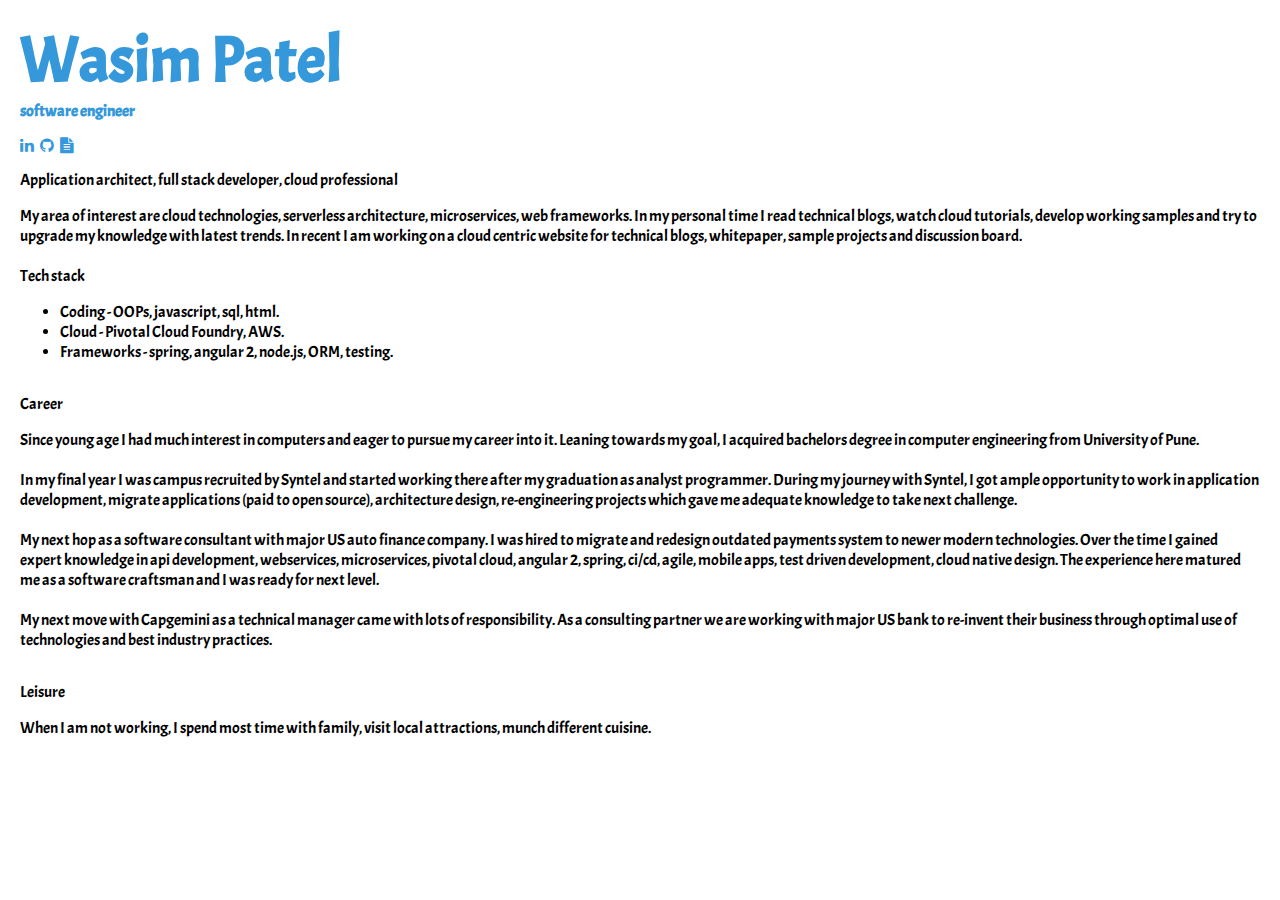
<file: index.html>
<html lang="en-US">

<head>
    <meta charset="utf-8">
    <meta name="viewport" content="width=device-width, initial-scale=1">
    <title>Wasim Patel</title>
    <link rel="stylesheet" href="styles/global.css">
    <link href="https://fonts.googleapis.com/css?family=Acme&display=swap" rel="stylesheet">
    <link rel="stylesheet" href="https://maxcdn.bootstrapcdn.com/font-awesome/4.7.0/css/font-awesome.min.css" />
</head>

<body>
    <div class="flex-container">
        <div>
            <div class="column">
                <h1 class="color--skyBlue heading">
                    Wasim Patel
                </h1>
            </div>
            <div class="column">
                <h4 class="color--skyBlue heading">
                    software engineer
                </h4>
            </div>
        </div>
        <ul class="section--social">
            <li class="socialWrapper">
                <a class="color--skyBlue social" title="LinkedIn Profile of Wasim Patel" target="_blank"
                    href="https://www.linkedin.com/in/wasimpatel">
                    <i class="fa fa-linkedin"></i>
                </a>
            </li>
            <li class="socialWrapper color--skyBlue">
                <a class="social color--skyBlue" title="GitHub Profile of Wasim Patel" target="_blank"
                    href="https://github.com/wasimpatel29">
                    <i class="fa fa-github"></i>
                </a>
            </li>
            <li class="socialWrapper">
                <a class="social color--skyBlue" title="Resume of Wasim Patel" href="resume.pdf">
                    <i class="fa fa-file-text"></i>
                </a>
            </li>
        </ul>

        <div>
            <div class="column">
                <p>
                    Application architect, full stack developer, cloud professional
                </p>
            </div>
            <div class="column">
            </div>
            <div>
                <div class="column">
                    My area of interest are cloud technologies, serverless architecture, microservices, web frameworks. In my personal time I read technical blogs,
                    watch cloud tutorials, develop working samples and try to upgrade my knowledge with latest trends. In recent I am working on a cloud centric website 
                    for technical blogs, whitepaper, sample projects and discussion board.
                    <br><br>
                </div>
                <div class="column">
                </div>
            </div>
            <div class="column">
                Tech stack
                <ul>
                    <li>
                        Coding - OOPs, javascript, sql, html.
                    </li>
                    <li>
                        Cloud - Pivotal Cloud Foundry, AWS.
                    </li>
                    <li>
                        Frameworks - spring, angular 2, node.js, ORM, testing.
                    </li>
                </ul>
            </div>
            <div class="column">
            </div>
        </div>
        <div>
                <p>Career</p>
                <ul class="none">
                    <li>
                        Since young age I had much interest in computers and eager to pursue my career into it. Leaning towards my goal,
                        I acquired bachelors degree in computer engineering from University of Pune.
                        <br><br>
                    </li>
                    <li>
                        In my final year I was campus recruited by Syntel and started working there after my graduation as analyst
                        programmer. During my journey with Syntel, I got ample opportunity to work in application development, migrate applications (paid
                        to open source), architecture design, re-engineering projects which gave me adequate knowledge to take next challenge.
                        <br><br>
                    </li>
                    <li>
                        My next hop as a software consultant with major US auto finance company. I was hired to migrate and redesign outdated payments system to newer modern technologies. 
                        Over the time I gained expert knowledge in api development, webservices, microservices, pivotal cloud, angular 2, spring, ci/cd, agile, mobile apps,
                        test driven development, cloud native design. The experience here matured me as a software craftsman and I was ready for next level.
                        <br><br>
                    </li>
                    <li>
                        My next move with Capgemini as a technical manager came with lots of responsibility. As a consulting partner we are working with major
                        US bank to re-invent their business through optimal use of technologies and best industry practices.
                    </li>
                </ul>
            </div>
            <div class="column">
            </div>
        </div>
        <div>
            <p>Leisure</p>
            <div class="column">
                When I am not working, I spend most time with family, visit local attractions, munch different cuisine.
            </div>
            <div class="column">
            </div>
        </div>
    </div>
</body>

</html>
</file>
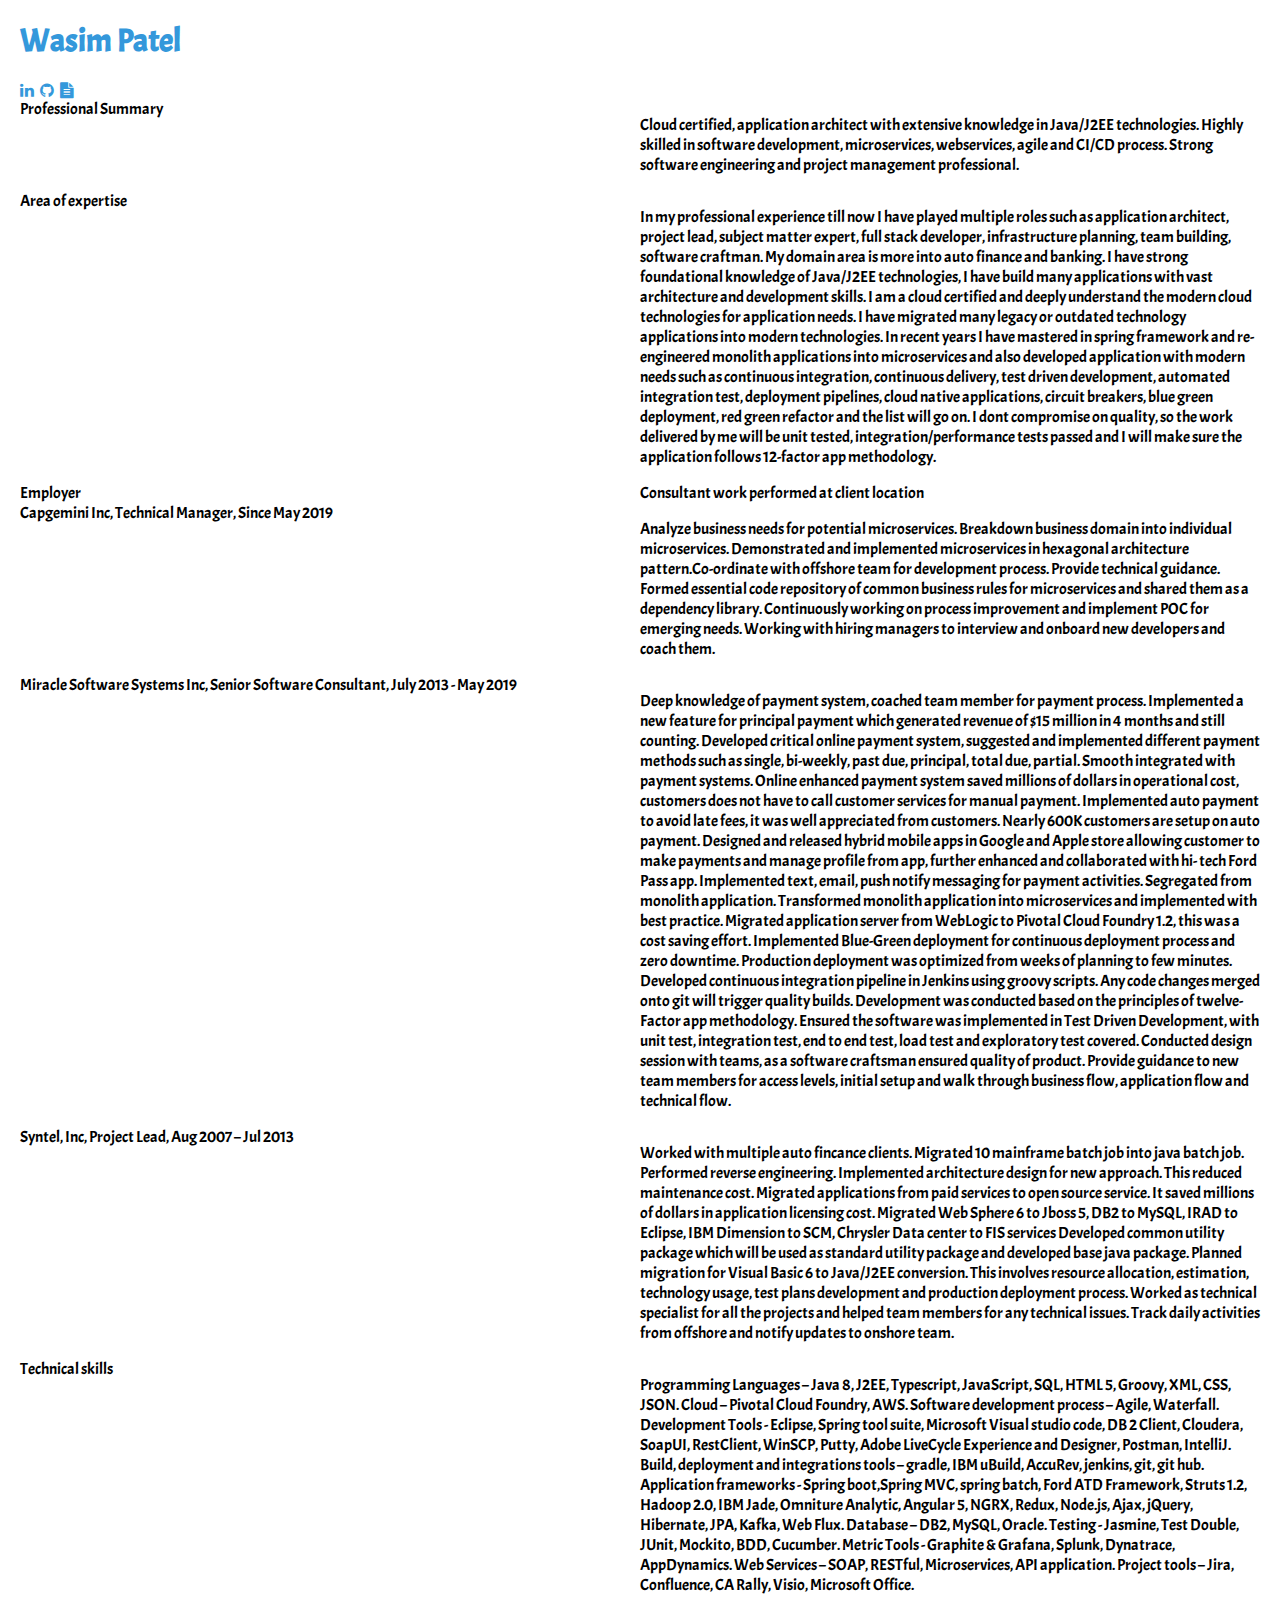
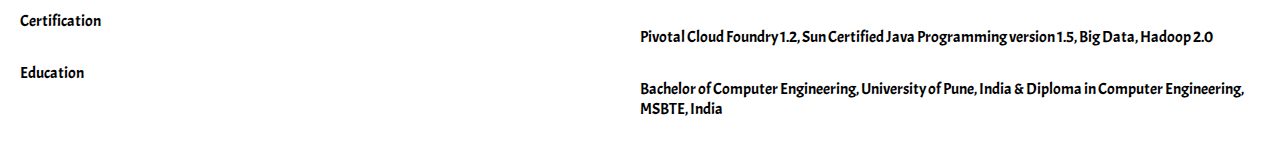
<file: portfolio.html>
<html lang="en-US">

<head>
    <meta charset="utf-8">
    <meta name="viewport" content="width=device-width, initial-scale=1, shrink-to-fit=no">
    <title>Simple Responsive Layout</title>
    <link rel="stylesheet" href="styles/global.css">
    <link href="https://fonts.googleapis.com/css?family=Acme&display=swap" rel="stylesheet">
    <link rel="stylesheet" href="https://maxcdn.bootstrapcdn.com/font-awesome/4.7.0/css/font-awesome.min.css" />
</head>

<body>
    <main class="overflow--auto">
        <h1 class="color--skyBlue section__heading--largest">
            Wasim Patel
        </h1>

        <ul class="section--social">
            <li class="socialWrapper">
                <a class="color--skyBlue social" title="LinkedIn Profile of Wasim Patel" target="_blank" href="https://www.linkedin.com/in/wasimpatel">
                    <i class="fa fa-linkedin"></i>
                </a>
            </li>
            <li class="socialWrapper color--skyBlue">
                <a class="social color--skyBlue" title="GitHub Profile of Wasim Patel" target="_blank" href="https://github.com/wasimpatel29">
                    <i class="fa fa-github"></i>
                </a>
            </li>
            <li class="socialWrapper">
                <a class="social color--skyBlue" title="Resume of Wasim Patel" href="resume.pdf">
                    <i class="fa fa-file-text"></i>
                </a>
            </li>
        </ul>
    </main>
    <div class="row">
        <section class="column">
            Professional Summary
        </section>
        <section class="column">
            <p>
                Cloud certified, application architect with extensive knowledge in Java/J2EE technologies. Highly skilled in software development,
                microservices, webservices, agile and CI/CD process. Strong software engineering and project management professional.
            </p>
        </section>
    </div>
    <div class="row">
        <section class="column">
            Area of expertise
        </section>
        <section class="column">
            <p>
                In my professional experience till now I have played multiple roles such as application architect, project lead, subject
                matter expert, full stack developer, infrastructure planning, team building, software craftman. My domain
                area is more into auto finance and banking. I have strong foundational knowledge of Java/J2EE technologies,
                I have build many applications with vast architecture and development skills. I am a cloud certified and
                deeply understand the modern cloud technologies for application needs. I have migrated many legacy or outdated
                technology applications into modern technologies. In recent years I have mastered in spring framework and
                re-engineered monolith applications into microservices and also developed application with modern needs such
                as continuous integration, continuous delivery, test driven development, automated integration test, deployment
                pipelines, cloud native applications, circuit breakers, blue green deployment, red green refactor and the
                list will go on. I dont compromise on quality, so the work delivered by me will be unit tested, integration/performance
                tests passed and I will make sure the application follows 12-factor app methodology.
            </p>
        </section>
    </div>
    <div class="row">
        <section class="column">
            Employer
        </section>
        <section class="column">
            Consultant work performed at client location
        </section>
    </div>
    <div class="row">
        <section class="column">
            Capgemini Inc, Technical Manager, Since May 2019
        </section>
        <section class="column">
            <p>
                Analyze business needs for potential microservices. Breakdown business domain into individual microservices. Demonstrated
                and implemented microservices in hexagonal architecture pattern.Co-ordinate with offshore team for development
                process. Provide technical guidance. Formed essential code repository of common business rules for microservices
                and shared them as a dependency library. Continuously working on process improvement and implement POC for
                emerging needs. Working with hiring managers to interview and onboard new developers and coach them.

            </p>
        </section>
    </div>
    <div class="row">
        <section class="column">
            Miracle Software Systems Inc, Senior Software Consultant, July 2013 - May 2019
        </section>
        <section class="column">
            <p>
                Deep knowledge of payment system, coached team member for payment process. Implemented a new feature for principal payment
                which generated revenue of $15 million in 4 months and still counting. Developed critical online payment
                system, suggested and implemented different payment methods such as single, bi-weekly, past due, principal,
                total due, partial. Smooth integrated with payment systems. Online enhanced payment system saved millions
                of dollars in operational cost, customers does not have to call customer services for manual payment. Implemented
                auto payment to avoid late fees, it was well appreciated from customers. Nearly 600K customers are setup
                on auto payment. Designed and released hybrid mobile apps in Google and Apple store allowing customer to
                make payments and manage profile from app, further enhanced and collaborated with hi- tech Ford Pass app.
                Implemented text, email, push notify messaging for payment activities. Segregated from monolith application.
                Transformed monolith application into microservices and implemented with best practice. Migrated application
                server from WebLogic to Pivotal Cloud Foundry 1.2, this was a cost saving effort. Implemented Blue-Green
                deployment for continuous deployment process and zero downtime. Production deployment was optimized from
                weeks of planning to few minutes. Developed continuous integration pipeline in Jenkins using groovy scripts.
                Any code changes merged onto git will trigger quality builds. Development was conducted based on the principles
                of twelve-Factor app methodology. Ensured the software was implemented in Test Driven Development, with unit
                test, integration test, end to end test, load test and exploratory test covered. Conducted design session
                with teams, as a software craftsman ensured quality of product. Provide guidance to new team members for
                access levels, initial setup and walk through business flow, application flow and technical flow.
            </p>
        </section>
    </div>
    <div class="row">
        <section class="column">
            Syntel, Inc, Project Lead, Aug 2007 – Jul 2013
        </section>
        <section class="column">
            <p>
                Worked with multiple auto fincance clients. Migrated 10 mainframe batch job into java batch job. Performed reverse engineering.
                Implemented architecture design for new approach. This reduced maintenance cost. Migrated applications from
                paid services to open source service. It saved millions of dollars in application licensing cost. Migrated
                Web Sphere 6 to Jboss 5, DB2 to MySQL, IRAD to Eclipse, IBM Dimension to SCM, Chrysler Data center to FIS
                services Developed common utility package which will be used as standard utility package and developed base
                java package. Planned migration for Visual Basic 6 to Java/J2EE conversion. This involves resource allocation,
                estimation, technology usage, test plans development and production deployment process. Worked as technical
                specialist for all the projects and helped team members for any technical issues. Track daily activities
                from offshore and notify updates to onshore team.
            </p>
        </section>
    </div>
    <div class="row">
        <section class="column">
            Technical skills
        </section>
        <section class="column">
            <p>
                Programming Languages – Java 8, J2EE, Typescript, JavaScript, SQL, HTML 5, Groovy, XML, CSS, JSON. Cloud – Pivotal Cloud
                Foundry, AWS. Software development process – Agile, Waterfall. Development Tools - Eclipse, Spring tool suite,
                Microsoft Visual studio code, DB 2 Client, Cloudera, SoapUI, RestClient, WinSCP, Putty, Adobe LiveCycle Experience
                and Designer, Postman, IntelliJ. Build, deployment and integrations tools – gradle, IBM uBuild, AccuRev,
                jenkins, git, git hub. Application frameworks - Spring boot,Spring MVC, spring batch, Ford ATD Framework,
                Struts 1.2, Hadoop 2.0, IBM Jade, Omniture Analytic, Angular 5, NGRX, Redux, Node.js, Ajax, jQuery, Hibernate,
                JPA, Kafka, Web Flux. Database – DB2, MySQL, Oracle. Testing - Jasmine, Test Double, JUnit, Mockito, BDD,
                Cucumber. Metric Tools - Graphite & Grafana, Splunk, Dynatrace, AppDynamics. Web Services – SOAP, RESTful,
                Microservices, API application. Project tools – Jira, Confluence, CA Rally, Visio, Microsoft Office.
            </p>
        </section>
    </div>
    <div class="row">
        <section class="column">
            Certification
        </section>
        <section class="column">
            <p>
                Pivotal Cloud Foundry 1.2, Sun Certified Java Programming version 1.5, Big Data, Hadoop 2.0
            </p>
        </section>
    </div>
    <div class="row">
        <section class="column">
            Education
        </section>
        <section class="column">
            <p>
                Bachelor of Computer Engineering, University of Pune, India & Diploma in Computer Engineering, MSBTE, India
            </p>
        </section>
    </div>
</body>

</html>
</file>
<file: styles/global.css>
*,
*:before,
*:after {
    box-sizing: border-box;
}

.flex-container {
    display: flex;
    flex-wrap: wrap;
    widows: 100%;
}

.row {
    display: flex;
    flex-direction: row;
    flex-wrap: wrap;
    width: 100%;
}

.column {
    display: flex;
    flex-direction: column;
    flex-basis: 100%;
    flex: 1;
}

.responsive_image {
    width: 100%;
    height: auto;
    flex: 1;
    background-color: blue;
}

body {
    margin: 0;
    padding: 20px;
    font-family: 'Acme', sans-serif;
}

.wrapper {
    margin: auto;
    max-width: rem-calc(1200);
}

.footer {
    border: 1px solid #000000;
}

.color--skyBlue {
    color: rgb(52, 152, 219);
}

h1.heading {
    font-size: 4rem;
    text-align: center;
    margin-block-start: 0;
    margin-block-end: 0;
}

h4 {
    margin-block-start: 0;
    margin-block-end: 0;
}

@media only screen and (max-width: 425px) {
    h1.heading {
        font-size: 2em;
        text-align: left;
    }
}

.section--social {
    line-height: 1rem;
    margin-left: -2.5em;
    width: 100%;
    text-align: left;
    margin-block-end: 0;
}

@media only screen and (max-width: 425px) {
    .section--social {
        margin-left: -2.5em;
        text-align: left;
        margin-block-end: 0;
    }
}

.socialWrapper:last-child .social {
    margin-right: 1.5em;
}

.socialWrapper {
    display: inline-block;
    font-size: 1rem;
}

.social {
    margin-right: 0.25rem;
}

.overflow {
    overflow-x: hidden;
}

.none {
    list-style-type: none;
    padding-inline-start: 0;
}
</file>
